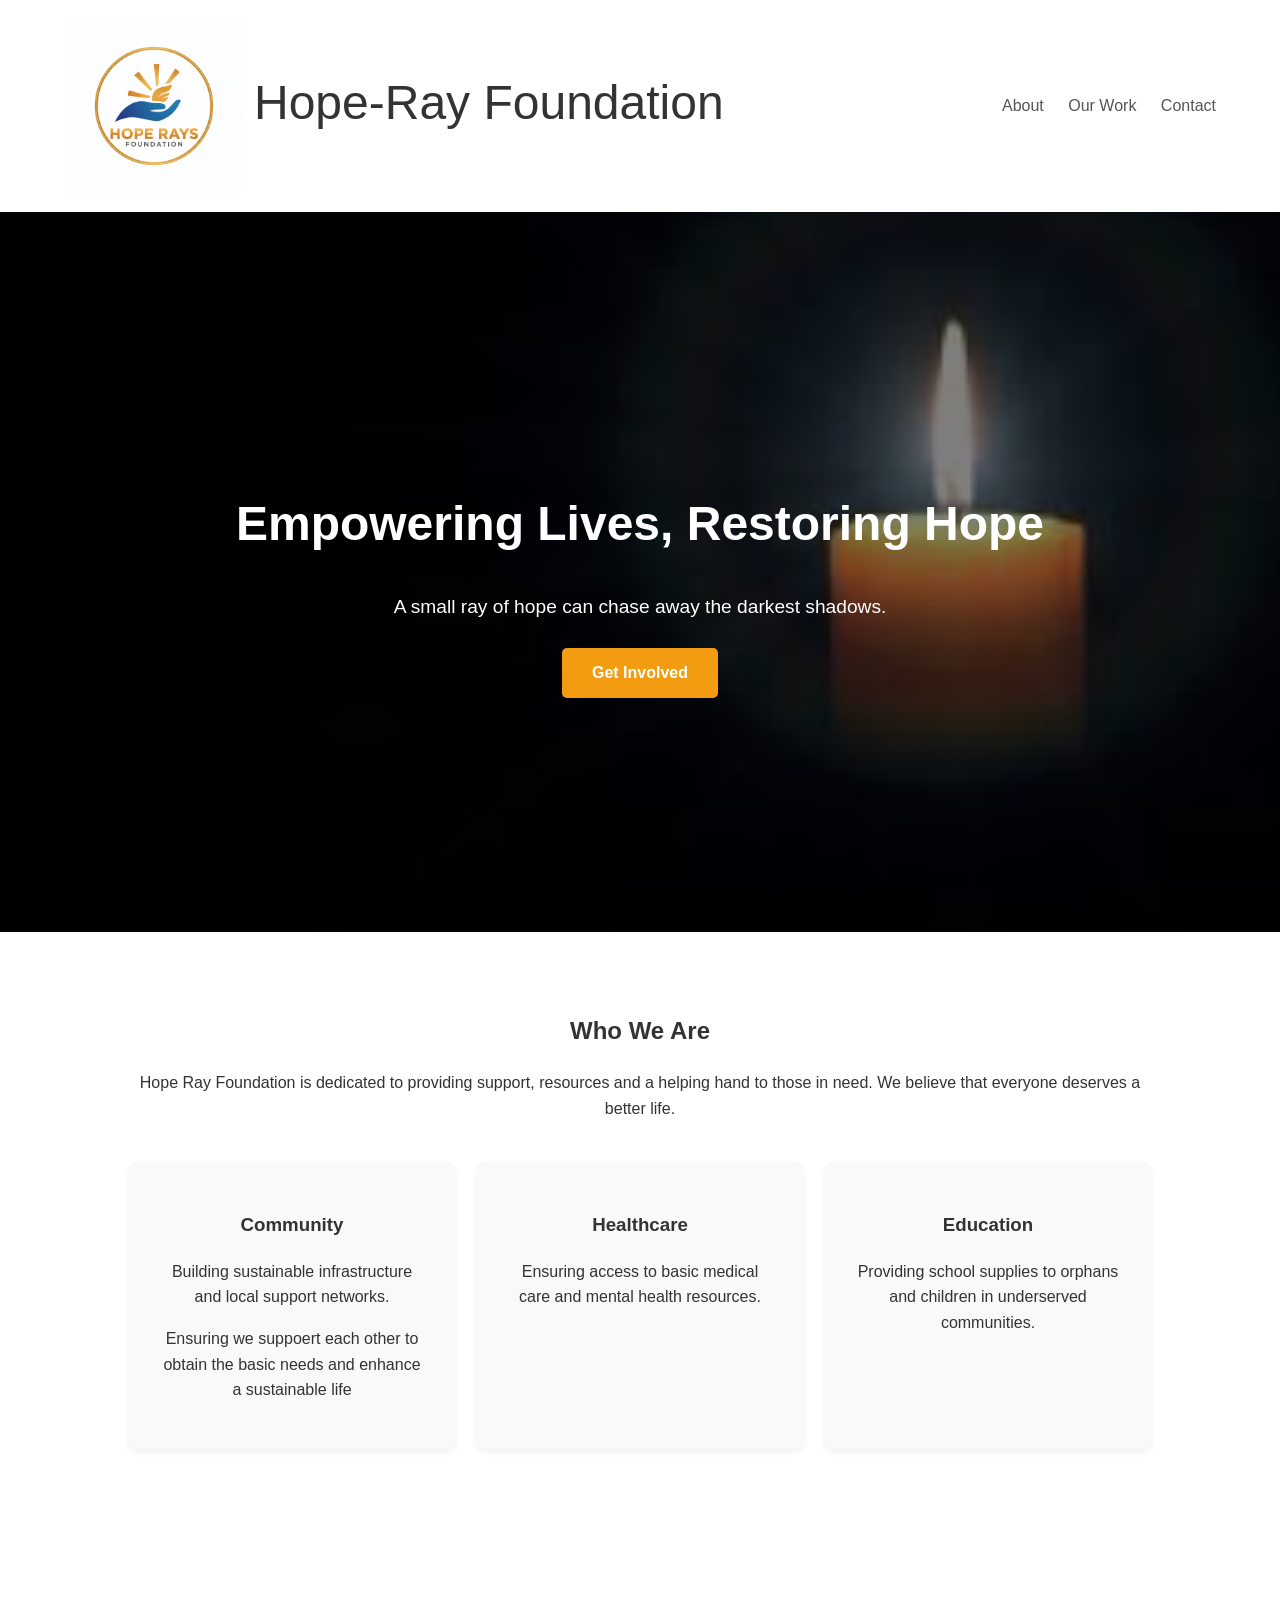
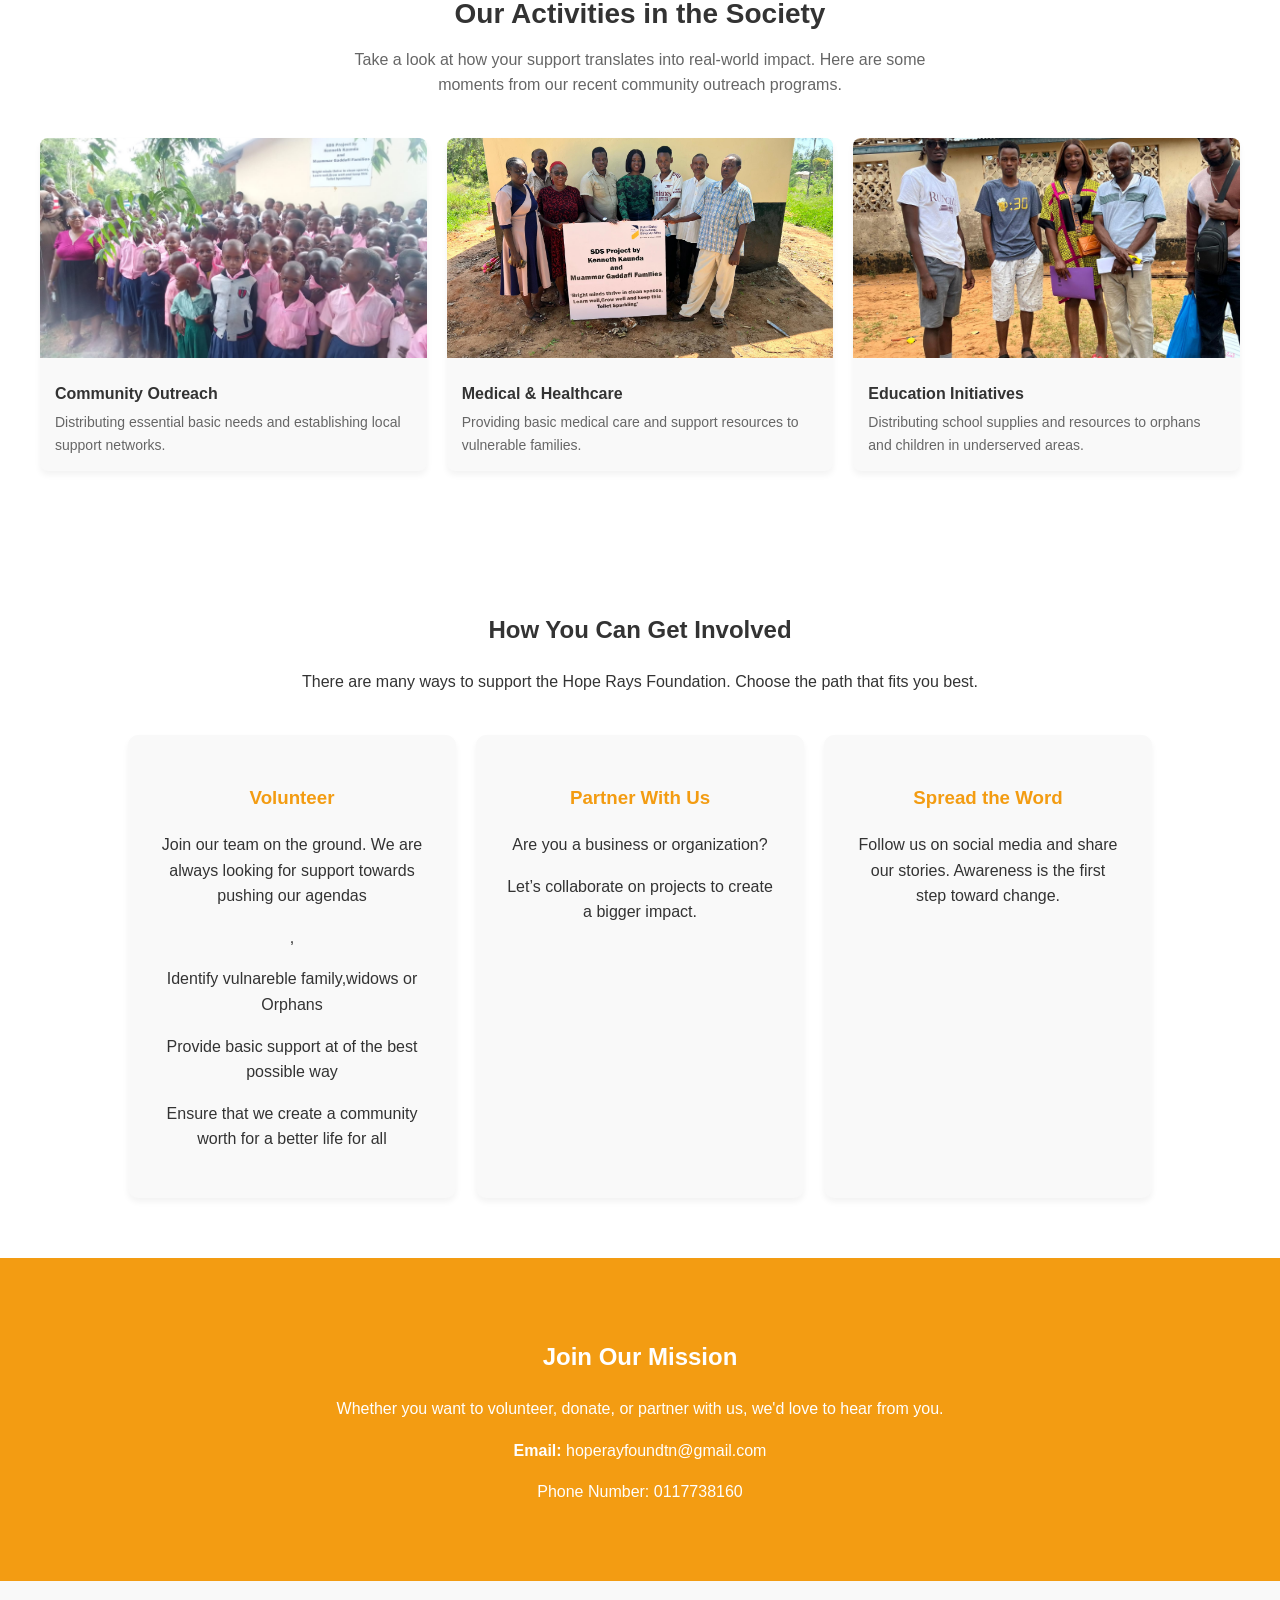
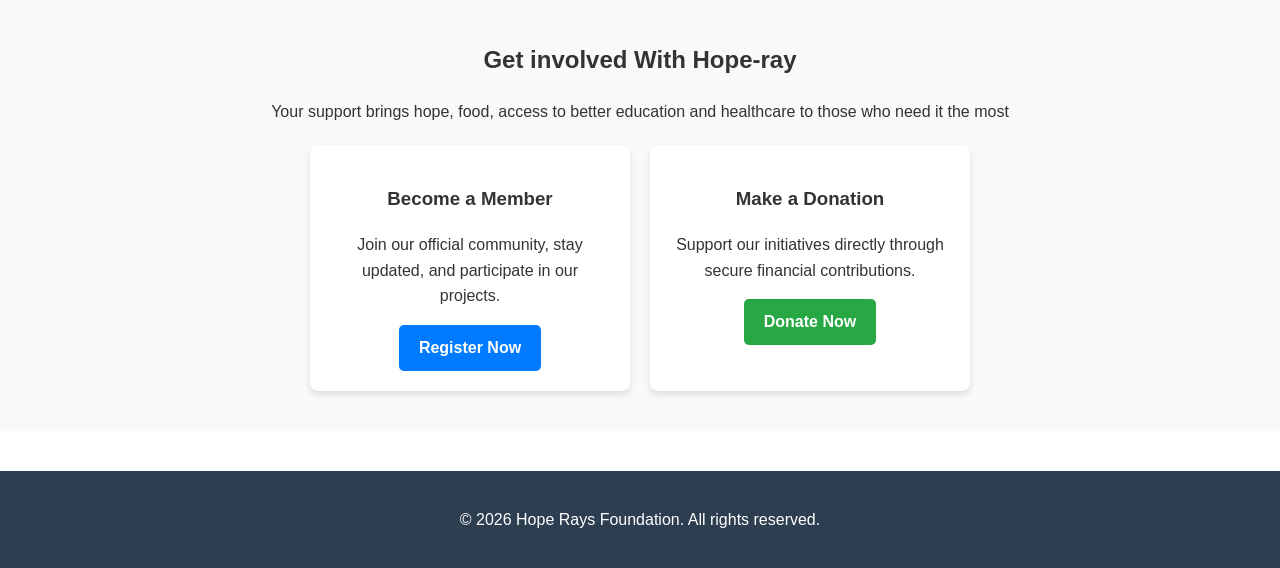
<file: index.html>
<!DOCTYPE html>
<html lang="en">

<head>
    <link rel="stylesheet" href="hope.css">
    <meta charset="UTF-8">
    <meta name="viewport" content="width=device-width, initial-scale=1.0">
    <title>

        </div>Hope-Rays Foundation | Lighting the Path Forward
    </title>

    <style>
        /* Basic Styling */
        body {
            font-family: 'Segoe UI', Tahoma, Geneva, Verdana, sans-serif;
            margin: 0;
            line-height: 1.6;
            color: #333;
            scroll-behavior: smooth;
        }

        /* Colors & Layout */
        header {
            background: #fff;
            padding: 1rem 5%;
            display: flex;
            justify-content: space-between;
            align-items: center;
            box-shadow: 0 2px 5px rgba(0, 0, 0, 0.1);
            position: sticky;
            top: 0;
            z-index: 1000;
        }

        z RFGB N .logo {
            font-size: 1.9rem;
            font-weight: bold;
            color: #f39c12;
            /* Golden Ray Color */
        }

        nav a {
            margin-left: 20px;
            text-decoration: none;
            color: #555;
            font-weight: 500;
        }

        /* Hero Section */
        .hero {
            background: linear-gradient(rgba(0, 0, 0, 0.5), rgba(0, 0, 0, 0.5)),
                url('[data-uri]') no-repeat center center/cover;
            height: 80vh;
            color: white;
            display: flex;
            flex-direction: column;
            justify-content: center;
            align-items: center;
            text-align: center;
            padding: 0 20px;
        }

        .hero h1 {
            font-size: 3rem;
            margin-bottom: 10px;
        }

        .hero p {
            font-size: 1.2rem;
            margin-bottom: 25px;
        }

        .btn {
            background: #f39c12;
            color: white;
            padding: 12px 30px;
            text-decoration: none;
            border-radius: 5px;
            font-weight: bold;
            transition: background 0.3s;
        }

        .btn:hover {
            background: #e67e22;
        }

        /* Sections */
        .container {
            padding: 60px 10%;
            text-align: center;
        }

        .grid {
            display: grid;
            grid-template-columns: repeat(auto-fit, minmax(250px, 1fr));
            gap: 20px;
            margin-top: 40px;
        }

        .card {
            padding: 30px;
            border-radius: 10px;
            background: #f9f9f9;
            box-shadow: 0 4px 6px rgba(0, 0, 0, 0.05);
        }

        footer {
            background: #2c3e50;
            color: white;
            text-align: center;
            padding: 20px;
            margin-top: 40px;
        }
    </style>
</head>

<body>

    <header>

        <div class="logo"><img src="logo.png"
                style="height: 180px; vertical-align: middle; margin-right: 10px;">Hope-Ray Foundation</div>
        <nav>
            <a href="#about">About</a>
            <a href="#mission">Our Work</a>
            <a href="#contact">Contact</a>
        </nav>
    </header>

    <section class="hero">
        <h1>Empowering Lives, Restoring Hope</h1>
        <p>A small ray of hope can chase away the darkest shadows.</p>
        <a href="#contact" class="btn">Get Involved</a>
    </section>

    <section id="about" class="container">
        <h2>Who We Are</h2>
        <p>Hope Ray Foundation is dedicated to providing support, resources and a helping hand to those in need. We
            believe that everyone deserves a better life.</p>

        <div class="grid">
            <div class="card">
                <h3>Community</h3>
                <p>Building sustainable infrastructure and local support networks.</p>
                <p>Ensuring we suppoert each other to obtain the basic needs and enhance a sustainable life</p>
            </div>
            <div class="card">
                <h3>Healthcare</h3>
                <p>Ensuring access to basic medical care and mental health resources.</p>
            </div>
            <div class="card">
                <h3>Education</h3>
                <p>Providing school supplies to orphans and children in underserved communities.</p>
            </div>
        </div>
    </section>
    <section id="activities-gallery" style="padding: 60px 20px; background-color: #ffffff; text-align: center;">
        <h2 style="color: #333; margin-bottom: 10px; font-size: 28px;">Our Activities in the Society</h2>
        <p style="color: #666; max-width: 600px; margin: 0 auto 40px auto; line-height: 1.6;">
            Take a look at how your support translates into real-world impact. Here are some moments from our recent
            community outreach programs.
        </p>
        <div
            style="display: grid; grid-template-columns: repeat(auto-fit, minmax(280px, 1fr)); gap: 20px; max-width: 1200px; margin: 0 auto; padding: 0 10px;">

            <div style="background: #f9f9f9; border-radius: 8px; overflow: hidden; box-shadow: 0 4px 6px rgba(0,0,0,0.05); transition: transform 0.2s;"
                onmouseover="this.style.transform='scale(1.02)'" onmouseout="this.style.transform='scale(1)'">
                <img src="images\infrastructure -support.jpg.jpg" alt="Community Support"
                    style="width: 100%; height: 220px; object-fit: cover;">
                <div style="padding: 15px; text-align: left;">
                    <h4 style="margin: 0 0 5px 0; color: #333;">Community Outreach</h4>
                    <p style="margin: 0; color: #666; font-size: 14px;">Distributing essential basic needs and
                        establishing
                        local support networks.</p>
                </div>
            </div>

            <div style="background: #f9f9f9; border-radius: 8px; overflow: hidden; box-shadow: 0 4px 6px rgba(0,0,0,0.05); transition: transform 0.2s;"
                onmouseover="this.style.transform='scale(1.02)'" onmouseout="this.style.transform='scale(1)'">
                <img src="images/cummunty-support.jpg.jpg" alt="Healthcare Initiative"
                    style="width: 100%; height: 220px; object-fit: cover;">
                <div style="padding: 15px; text-align: left;">
                    <h4 style="margin: 0 0 5px 0; color: #333;">Medical & Healthcare</h4>
                    <p style="margin: 0; color: #666; font-size: 14px;">Providing basic medical care and support
                        resources to
                        vulnerable families.</p>
                </div>
            </div>

            <div style="background: #f9f9f9; border-radius: 8px; overflow: hidden; box-shadow: 0 4px 6px rgba(0,0,0,0.05); transition: transform 0.2s;"
                onmouseover="this.style.transform='scale(1.02)'" onmouseout="this.style.transform='scale(1)'">
                <img src="images/IMG-20250922-WA0077.jpg" alt="Education Support"
                    style="width: 100%; height: 220px; object-fit: cover;">
                <div style="padding: 15px; text-align: left;">
                    <h4 style="margin: 0 0 5px 0; color: #333;">Education Initiatives</h4>
                    <p style="margin: 0; color: #666; font-size: 14px;">Distributing school supplies and resources to
                        orphans
                        and children in underserved areas.</p>
                </div>
            </div>

        </div>
    </section>

    </section>
    <section id="mission" class="container" style="background: #fff;">
        <h2>How You Can Get Involved</h2>
        <p>There are many ways to support the Hope Rays Foundation. Choose the path that fits you best.</p>

        <div class="grid">
            <div class="card">
                <h3 style="color: #f39c12;">Volunteer</h3>
                <p>Join our team on the ground. We are always looking for support towards pushing our agendas</p>,
                <p>Identify vulnareble family,widows or Orphans </p>
                <P>Provide basic support at of the best possible way</p>
                <p>Ensure that we create a community worth for a better life for all</p>
            </div>
            <div class="card">
                <h3 style="color: #f39c12;">Partner With Us</h3>
                <p>Are you a business or organization?</p>
                <p>Let’s collaborate on projects to create a bigger impact.</p>
            </div>
            <div class="card">
                <h3 style="color: #f39c12;">Spread the Word</h3>
                <p>Follow us on social media and share our stories. Awareness is the first step toward change.</p>
            </div>
        </div>
    </section>

    </section>

    <section id="contact" class="container" style="background: #f39c12; color: white;">
        <h2>Join Our Mission</h2>
        <p>Whether you want to volunteer, donate, or partner with us, we'd love to hear from you.</p>
        <p><strong>Email:</strong> hoperayfoundtn@gmail.com</p>
        <p>Phone Number: 0117738160</p>


    </section>

    <section id="get involved" style="padding: 40px 20px;text-align:center; background-color:#f9f9f9;">
        <h2> Get involved With Hope-ray</h2>
        <p>Your support brings hope, food, access to better education and healthcare to those who need it the most</p>

        <div style="display: flex;justify-content: center; gap: 20px; flex-wrap: wrap; margin-top: 20px;">
            <div
                style="background: white; padding: 20px; border-radius: 8px; box-shadow: 0 4px 6px rgba(0, 0, 0, 0.1); width: 280px;">
                <h3>Become a Member </h3>
                <p>Join our official community, stay updated, and participate in our projects.</p>
                <a href="https://docs.google.com/forms/d/e/1FAIpQLSc2BR2_KTvfeZrK3zXF7maYymaF1fsvY8gj-SrQhajZjZpxqg/viewform?usp=publish-editor"
                    target="_blank"
                    style="display: inline-block; background-color: #007bff; color: white; padding: 10px 20px; text-decoration: none; border-radius: 5px; font-weight: bold;">Register
                    Now</a>
            </div>

            <div
                style="background: white; padding: 20px; border-radius: 8px; box-shadow: 0 4px 6px rgba(0,0,0,0.1); width: 280px;">
                <h3>Make a Donation</h3>
                <p>Support our initiatives directly through secure financial contributions.</p>
                <a href="#donation-details" onclick="showDonationBox()"
                    style="display: inline-block; background-color: #28a745; color: white; padding: 10px 20px; text-decoration: none; border-radius: 5px; font-weight: bold;">Donate
                    Now</a>
            </div>
        </div>


    </section>
    <section id="donation-details"
        style="display: none; padding: 40px 20px; background-color: #f9f9f9; text-align: center;">
        <div
            style="padding: 30px; margin: 0 auto; max-width: 500px; border: 1px solid #ddd; border-radius: 8px; text-align: left; background-color: white; box-shadow: 0 4px 6px rgba(0,0,0,0.05);">
            <h3 style="text-align: center; color: #28a745; margin-top: 0; font-size: 24px;">How to Donate</h3>
            <p style="text-align: center; color: #666;">Your generosity directly supports our clean water, education,
                and
                healthcare initiatives.</p>

            <hr style="border: 0; border-top: 1px solid #eee; margin: 20px 0;">

            <h4 style="color: #333; margin-bottom: 5px;">1. M-Pesa (Buy Goods)</h4>
            <p style="margin-top: 0; line-height: 1.6; color: #555;">
                • Go to your M-Pesa Menu<br>
                • Select <strong>Lipa Na M-Pesa</strong><br>
                • Select <strong>Buy Goods and Services</strong><br>
                • Enter Till Number: <strong style="color: #28a745; font-size: 18px;">[Enter Your Till
                    Here]</strong><br>
                • Enter Amount and your PIN to complete.
            </p>

            <h4 style="color: #333; margin-bottom: 5px; margin-top: 25px;">2. Mobile Money / Send Money</h4>
            <p style="margin-top: 0; line-height: 1.6; color: #555;">
                • Send Directly to: <strong>0117738160</strong><br>
                • Account Name: <strong>Hope Rays Foundation</strong>
            </p>
        </div>
    </section>

    <footer>
        <p>&copy; 2026 Hope Rays Foundation. All rights reserved.</p>
    </footer>
    <script>
        function showDonationBox() {
            // Find the donation box by its ID
            var donationBox = document.getElementById("donation-details");

            // Change its style from 'none' to 'block' so it becomes visible
            donationBox.style.display = "block";

            // Smoothly scroll down to the donation box so the user sees it immediately
            setTimeout(function () {
                donationBox.scrollIntoView({ behavior: 'smooth' });
            }, 100);
        }
    </script>

</body>

</html>
</file>
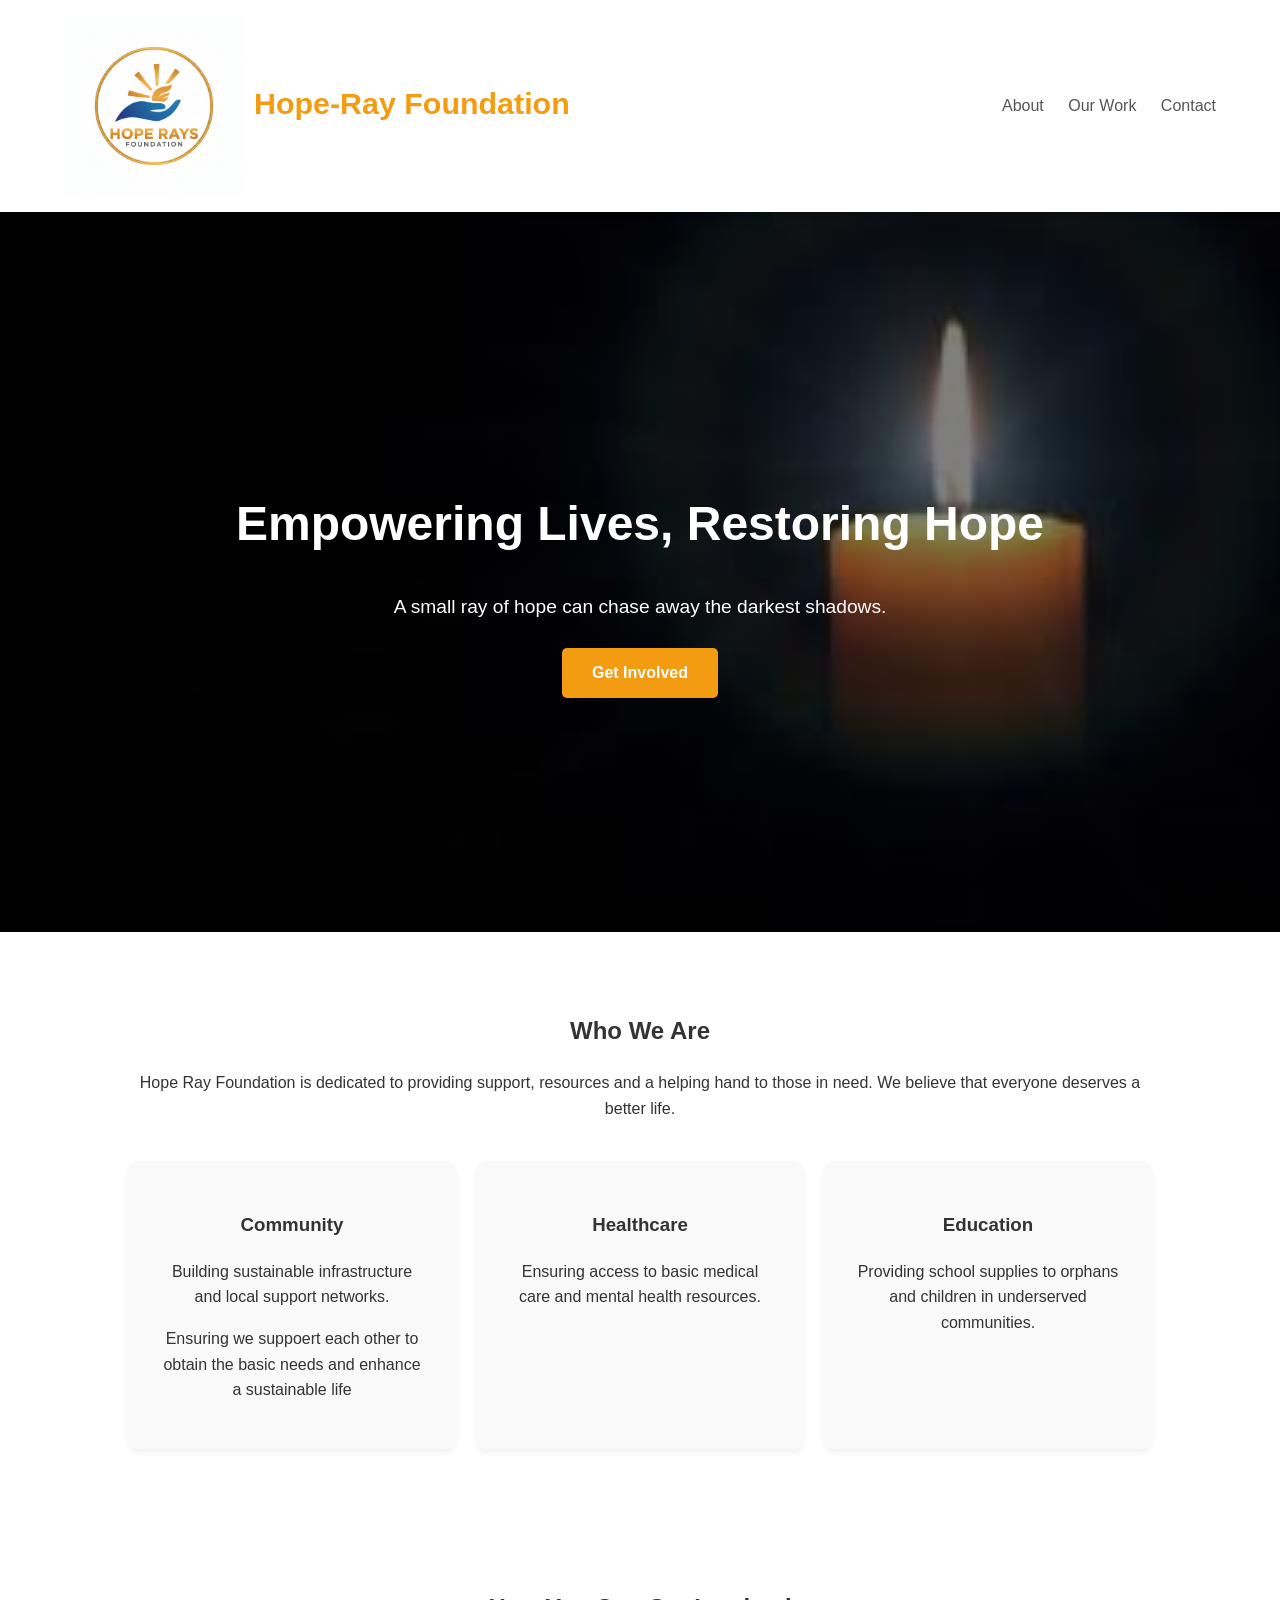
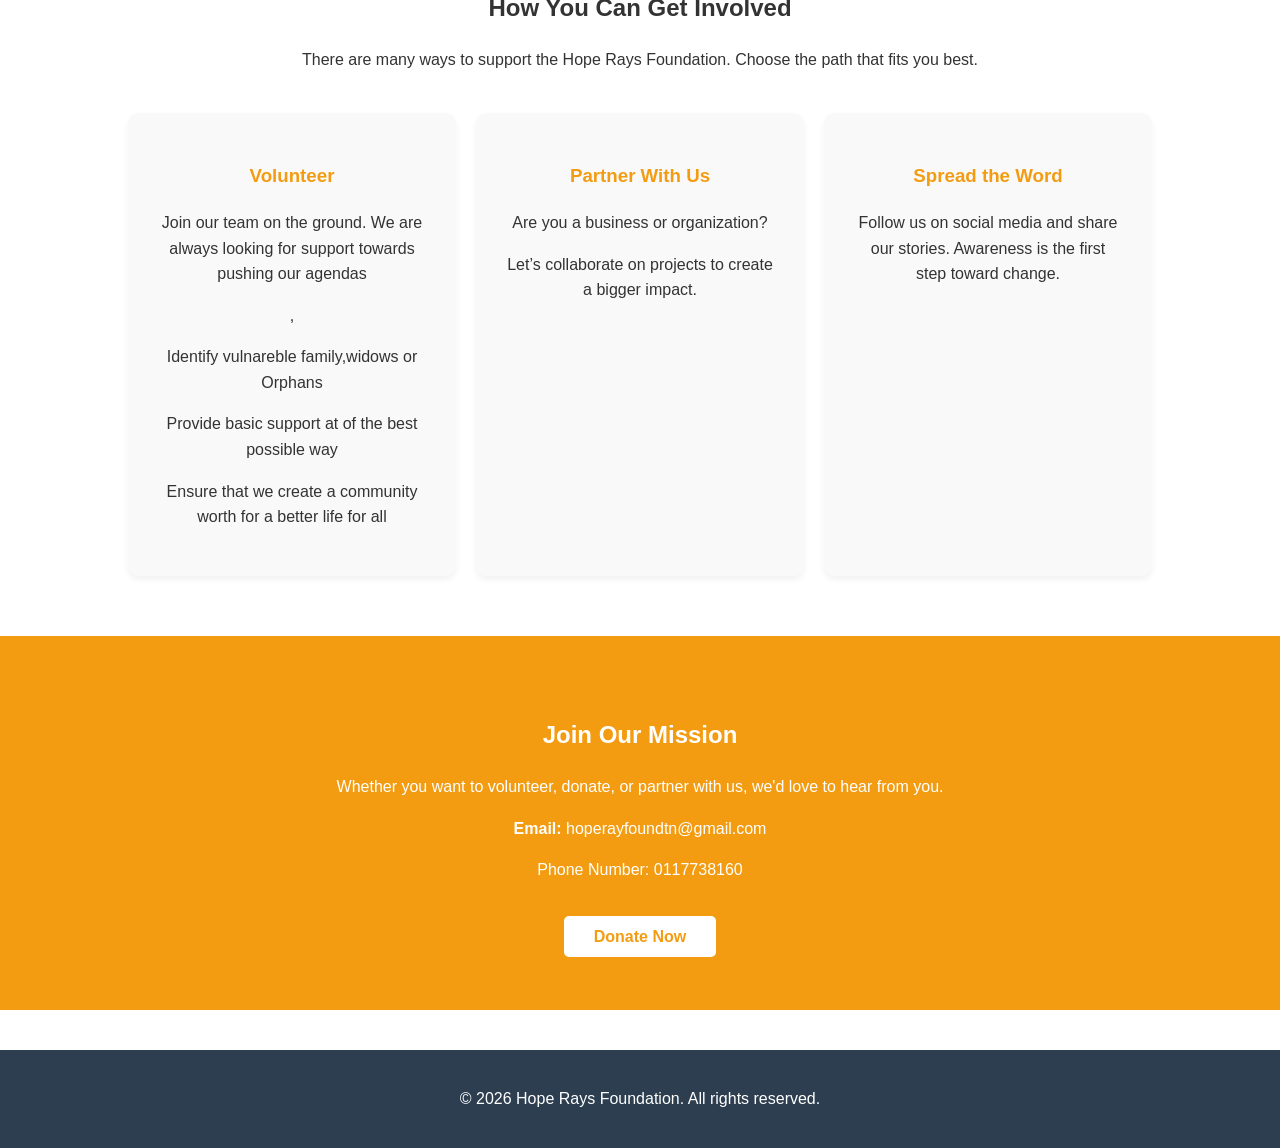
<file: index.html.html>
<!DOCTYPE html>
<html lang="en">

<head>
    <link rel="stylesheet" href="hope.css">
    <meta charset="UTF-8">
    <meta name="viewport" content="width=device-width, initial-scale=1.0">
    <title>

        </div>Hope-Rays Foundation | Lighting the Path Forward
    </title>

    <style>
        /* Basic Styling */
        body {
            font-family: 'Segoe UI', Tahoma, Geneva, Verdana, sans-serif;
            margin: 0;
            line-height: 1.6;
            color: #333;
            scroll-behavior: smooth;
        }

        /* Colors & Layout */
        header {
            background: #fff;
            padding: 1rem 5%;
            display: flex;
            justify-content: space-between;
            align-items: center;
            box-shadow: 0 2px 5px rgba(0, 0, 0, 0.1);
            position: sticky;
            top: 0;
            z-index: 1000;
        }

        .logo {
            font-size: 1.9rem;
            font-weight: bold;
            color: #f39c12;
            /* Golden Ray Color */
        }

        nav a {
            margin-left: 20px;
            text-decoration: none;
            color: #555;
            font-weight: 500;
        }

        /* Hero Section */
        .hero {
            background: linear-gradient(rgba(0, 0, 0, 0.5), rgba(0, 0, 0, 0.5)),
                url('[data-uri]') no-repeat center center/cover;
            height: 80vh;
            color: white;
            display: flex;
            flex-direction: column;
            justify-content: center;
            align-items: center;
            text-align: center;
            padding: 0 20px;
        }

        .hero h1 {
            font-size: 3rem;
            margin-bottom: 10px;
        }

        .hero p {
            font-size: 1.2rem;
            margin-bottom: 25px;
        }

        .btn {
            background: #f39c12;
            color: white;
            padding: 12px 30px;
            text-decoration: none;
            border-radius: 5px;
            font-weight: bold;
            transition: background 0.3s;
        }

        .btn:hover {
            background: #e67e22;
        }

        /* Sections */
        .container {
            padding: 60px 10%;
            text-align: center;
        }

        .grid {
            display: grid;
            grid-template-columns: repeat(auto-fit, minmax(250px, 1fr));
            gap: 20px;
            margin-top: 40px;
        }

        .card {
            padding: 30px;
            border-radius: 10px;
            background: #f9f9f9;
            box-shadow: 0 4px 6px rgba(0, 0, 0, 0.05);
        }

        footer {
            background: #2c3e50;
            color: white;
            text-align: center;
            padding: 20px;
            margin-top: 40px;
        }
    </style>
</head>

<body>

    <header>

        <div class="logo"><img src="logo.png"
                style="height: 180px; vertical-align: middle; margin-right: 10px;">Hope-Ray Foundation</div>
        <nav>
            <a href="#about">About</a>
            <a href="#mission">Our Work</a>
            <a href="#contact">Contact</a>
        </nav>
    </header>

    <section class="hero">
        <h1>Empowering Lives, Restoring Hope</h1>
        <p>A small ray of hope can chase away the darkest shadows.</p>
        <a href="#contact" class="btn">Get Involved</a>
    </section>

    <section id="about" class="container">
        <h2>Who We Are</h2>
        <p>Hope Ray Foundation is dedicated to providing support, resources and a helping hand to those in need. We
            believe that everyone deserves a better life.</p>

        <div class="grid">
            <div class="card">
                <h3>Community</h3>
                <p>Building sustainable infrastructure and local support networks.</p>
                <p>Ensuring we suppoert each other to obtain the basic needs and enhance a sustainable life</p>
            </div>
            <div class="card">
                <h3>Healthcare</h3>
                <p>Ensuring access to basic medical care and mental health resources.</p>
            </div>
            <div class="card">
                <h3>Education</h3>
                <p>Providing school supplies to orphans and children in underserved communities.</p>
            </div>
        </div>
    </section>
    <section id="mission" class="container" style="background: #fff;">
        <h2>How You Can Get Involved</h2>
        <p>There are many ways to support the Hope Rays Foundation. Choose the path that fits you best.</p>

        <div class="grid">
            <div class="card">
                <h3 style="color: #f39c12;">Volunteer</h3>
                <p>Join our team on the ground. We are always looking for support towards pushing our agendas</p>,
                <p>Identify vulnareble family,widows or Orphans </p>
                <P>Provide basic support at of the best possible way</p>
                <p>Ensure that we create a community worth for a better life for all</p>
            </div>
            <div class="card">
                <h3 style="color: #f39c12;">Partner With Us</h3>
                <p>Are you a business or organization?</p>
                <p>Let’s collaborate on projects to create a bigger impact.</p>
            </div>
            <div class="card">
                <h3 style="color: #f39c12;">Spread the Word</h3>
                <p>Follow us on social media and share our stories. Awareness is the first step toward change.</p>
            </div>
        </div>
    </section>

    </section>

    <section id="contact" class="container" style="background: #f39c12; color: white;">
        <h2>Join Our Mission</h2>
        <p>Whether you want to volunteer, donate, or partner with us, we'd love to hear from you.</p>
        <p><strong>Email:</strong> hoperayfoundtn@gmail.com</p>
        <p>Phone Number: 0117738160</p>

        <br>
        <a href="#" class="btn" style="background: white; color: #f39c12;">Donate Now</a>
    </section>


    <footer>
        <p>&copy; 2026 Hope Rays Foundation. All rights reserved.</p>
    </footer>

</body>

</html>
</file>
<file: hope.css>
.logo img. {
    height: 180px;
    width: auto;
    vertical-align: middle;
    margin-right: 15px;
}

.logo {
    font-size: 48px;
}
</file>
